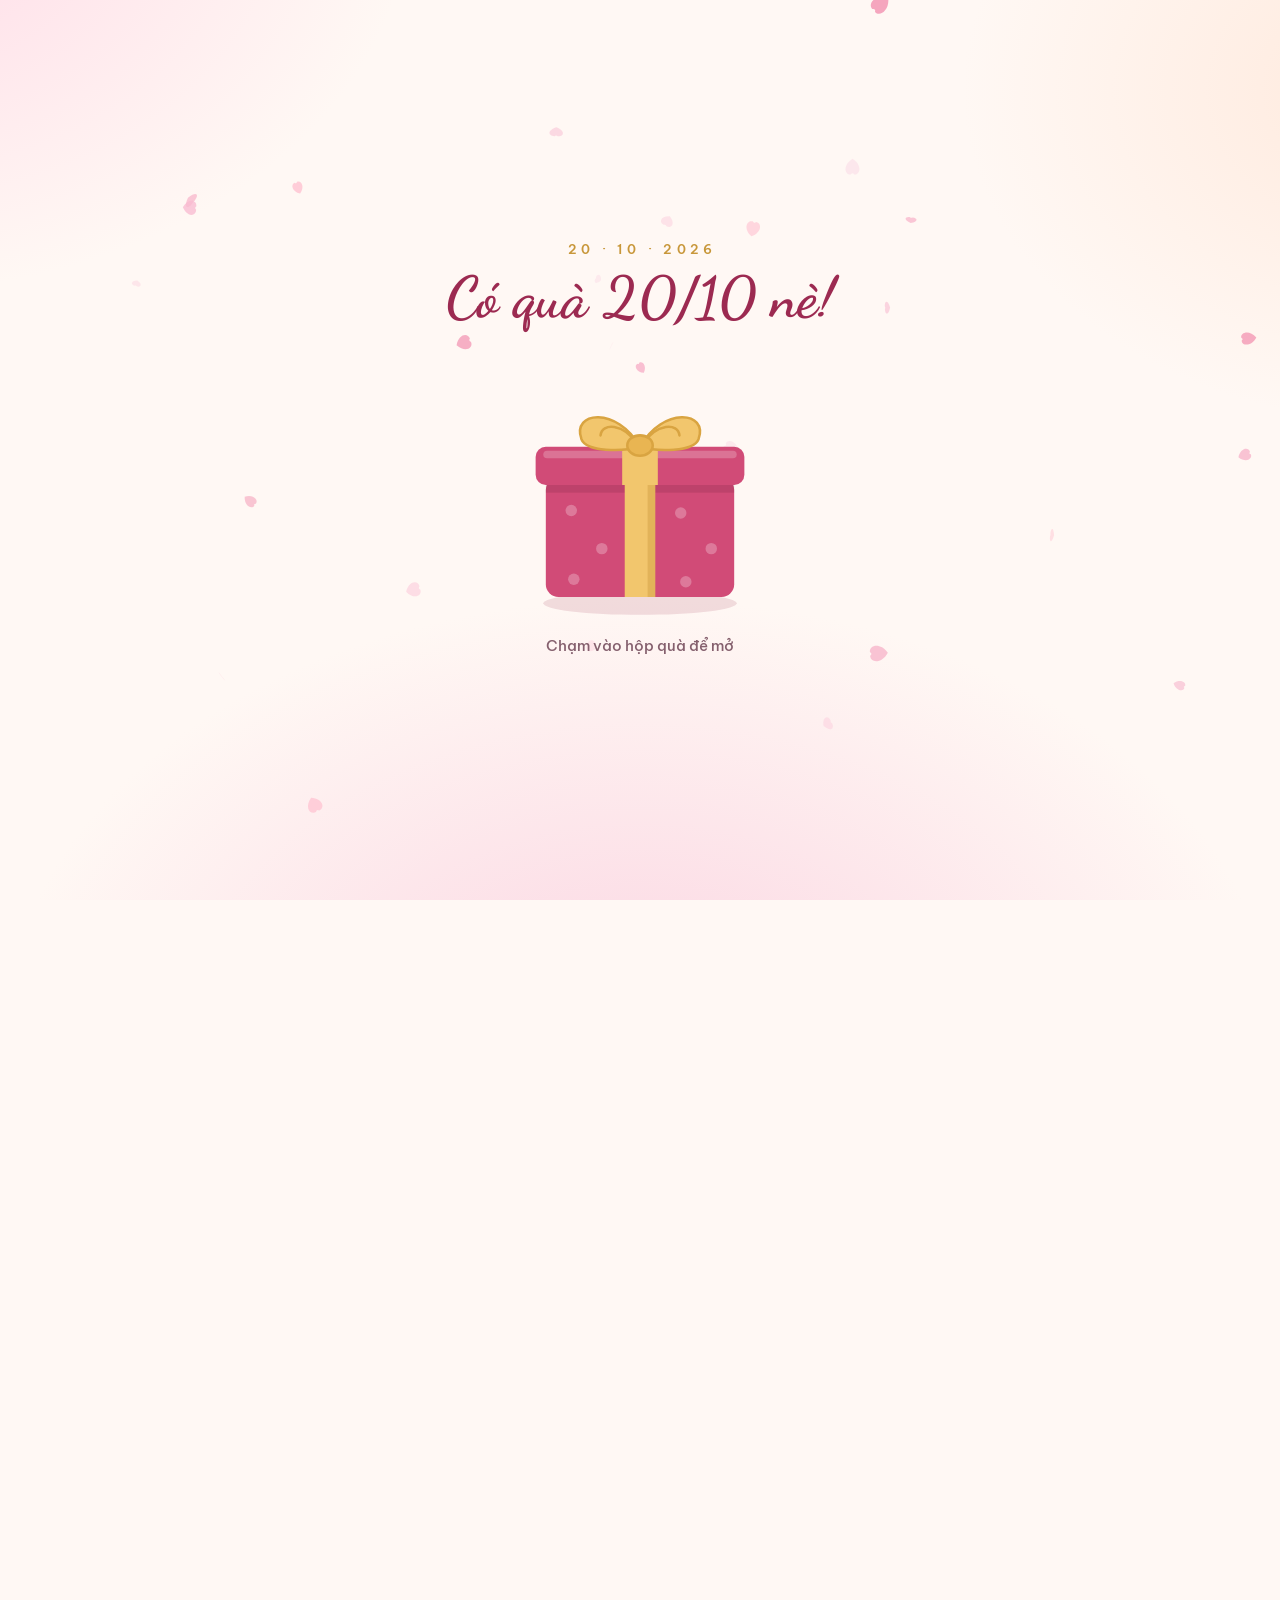
<file: index.html>
<!doctype html>
<html lang="vi">
<head>
  <meta charset="utf-8">
  <meta name="viewport" content="width=device-width, initial-scale=1, viewport-fit=cover">
  <title>Quà 20/10 · Mẹ Chinh, Tâm Đoan &amp; Hải Đoan</title>
  <meta name="description" content="Ba món quà nhỏ, chín lời chúc 20/10 cho Mẹ Chinh, Tâm Đoan và Hải Đoan.">
  <meta name="theme-color" content="#fde3ec">

  <!-- Ảnh xem trước khi gửi link qua Zalo, Messenger, Facebook -->
  <meta property="og:type" content="website">
  <meta property="og:locale" content="vi_VN">
  <meta property="og:title" content="🎁 Quà 20/10 cho Mẹ Chinh, Tâm Đoan &amp; Hải Đoan">
  <meta property="og:description" content="Ba món quà nhỏ đang chờ được mở. Bấm vào nha!">
  <meta property="og:url" content="https://nguyendang111999.github.io/20th-oct/">
  <meta property="og:image" content="https://nguyendang111999.github.io/20th-oct/assets/og/home.png">
  <meta property="og:image:width" content="1200">
  <meta property="og:image:height" content="630">
  <meta name="twitter:card" content="summary_large_image">

  <link rel="icon" href="assets/favicon.svg" type="image/svg+xml">
  <link rel="preconnect" href="https://fonts.googleapis.com">
  <link rel="preconnect" href="https://fonts.gstatic.com" crossorigin>
  <link rel="stylesheet" href="https://fonts.googleapis.com/css2?family=Be+Vietnam+Pro:wght@400;500;600&family=Dancing+Script:wght@600;700&family=Lora:ital,wght@0,400;0,600;1,400&display=swap">
  <link rel="stylesheet" href="css/style.css">
</head>
<body>
  <canvas id="petals" aria-hidden="true"></canvas>
  <canvas id="fx" aria-hidden="true"></canvas>
  <div id="app"></div>
  <noscript><p style="padding:40px 20px;text-align:center">Bật JavaScript để mở quà nha!</p></noscript>

  <script src="js/content.js"></script>
  <script src="js/art.js"></script>
  <script src="js/fx.js"></script>
  <script src="js/music.js"></script>
  <script src="js/main.js"></script>
</body>
</html>
</file>
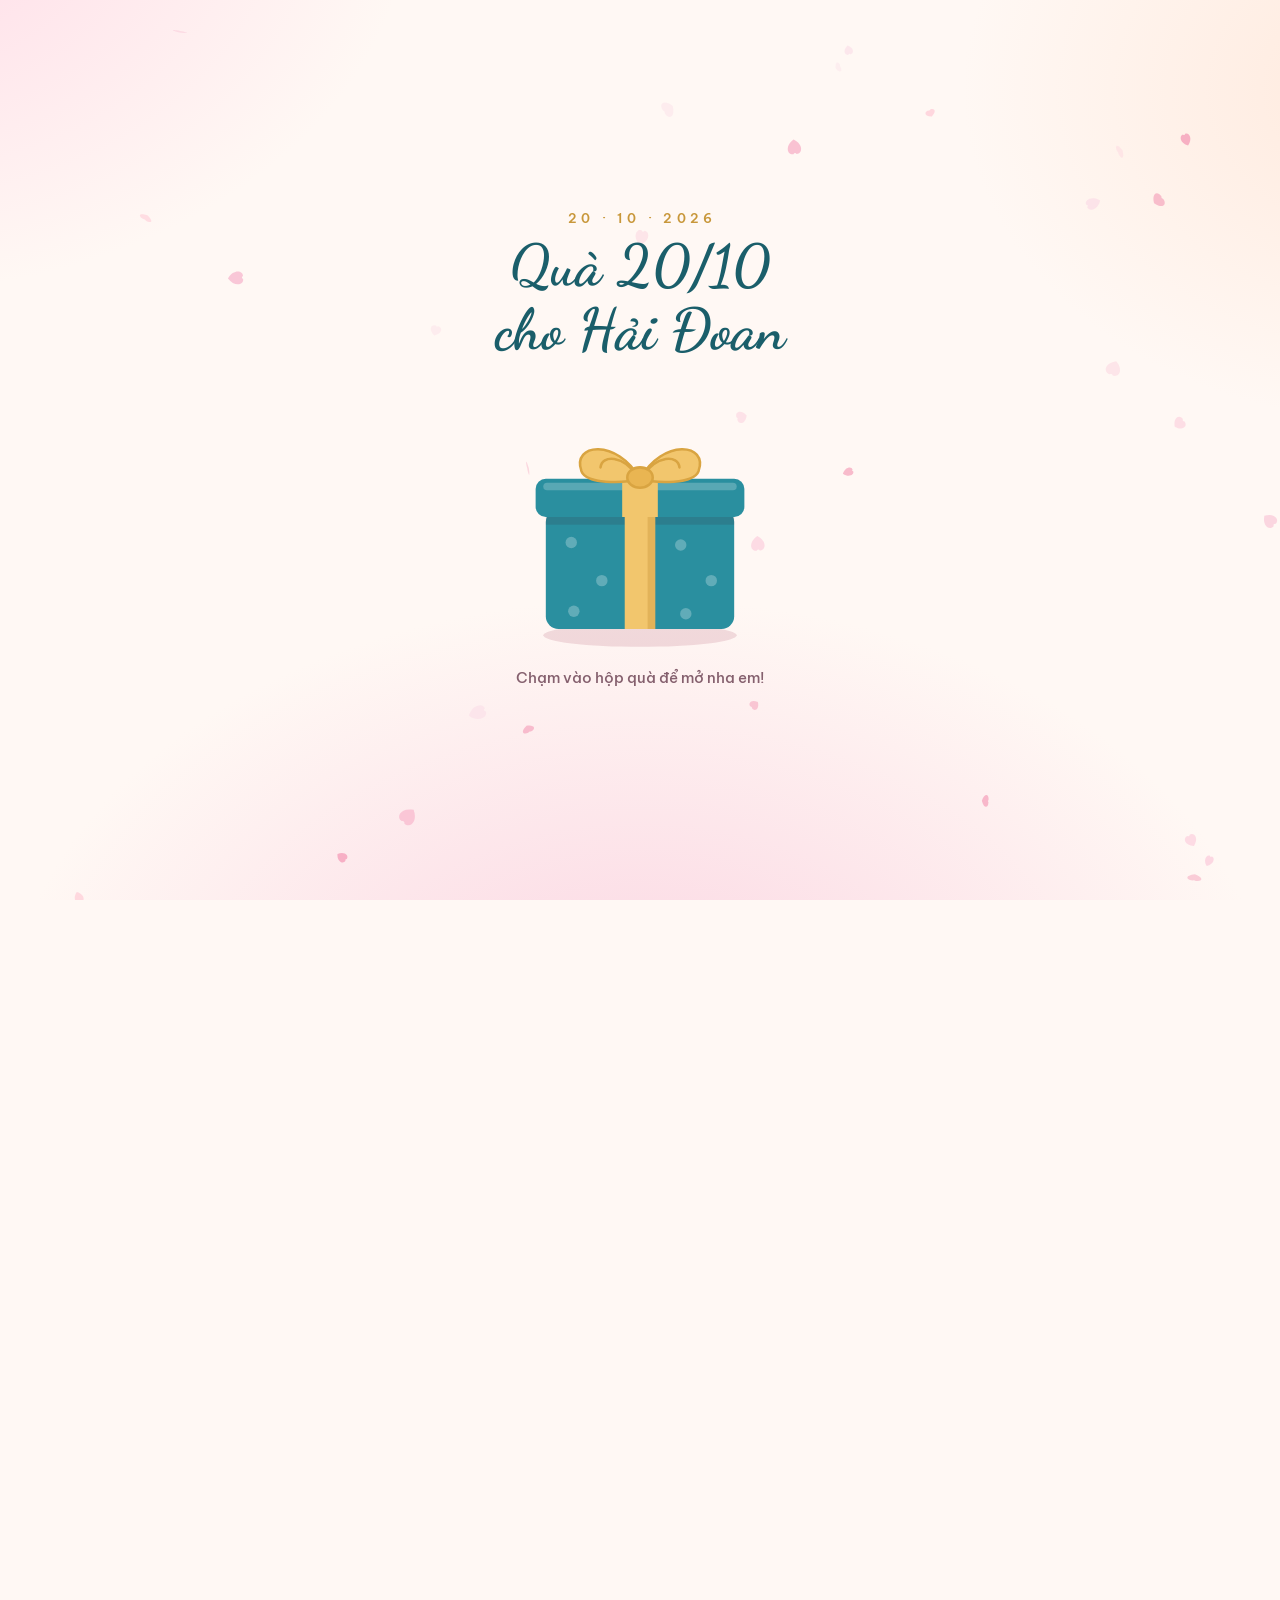
<file: hai-doan/index.html>
<!doctype html>
<html lang="vi">
<head>
  <meta charset="utf-8">
  <meta name="viewport" content="width=device-width, initial-scale=1, viewport-fit=cover">
  <title>Quà 20/10 cho Hải Đoan</title>
  <meta name="description" content="Big bro có quà 20/10 cho em nè! Bấm vào mở liền đi.">
  <meta name="theme-color" content="#dcf3f5">

  <!-- Ảnh xem trước khi gửi link qua Zalo, Messenger, Facebook -->
  <meta property="og:type" content="website">
  <meta property="og:locale" content="vi_VN">
  <meta property="og:title" content="🎁 Quà 20/10 cho Hải Đoan">
  <meta property="og:description" content="Big bro có quà 20/10 cho em nè! Bấm vào mở liền đi.">
  <meta property="og:url" content="https://nguyendang111999.github.io/20th-oct/hai-doan/">
  <meta property="og:image" content="https://nguyendang111999.github.io/20th-oct/assets/og/hai-doan.png">
  <meta property="og:image:width" content="1200">
  <meta property="og:image:height" content="630">
  <meta name="twitter:card" content="summary_large_image">

  <link rel="icon" href="../assets/favicon.svg" type="image/svg+xml">
  <link rel="preconnect" href="https://fonts.googleapis.com">
  <link rel="preconnect" href="https://fonts.gstatic.com" crossorigin>
  <link rel="stylesheet" href="https://fonts.googleapis.com/css2?family=Be+Vietnam+Pro:wght@400;500;600&family=Dancing+Script:wght@600;700&family=Lora:ital,wght@0,400;0,600;1,400&display=swap">
  <link rel="stylesheet" href="../css/style.css">
</head>
<body data-person="hai-doan" data-root="../">
  <canvas id="petals" aria-hidden="true"></canvas>
  <canvas id="fx" aria-hidden="true"></canvas>
  <div id="app"></div>
  <noscript><p style="padding:40px 20px;text-align:center">Bật JavaScript để mở quà nha!</p></noscript>

  <script src="../js/content.js"></script>
  <script src="../js/art.js"></script>
  <script src="../js/fx.js"></script>
  <script src="../js/music.js"></script>
  <script src="../js/main.js"></script>
</body>
</html>
</file>
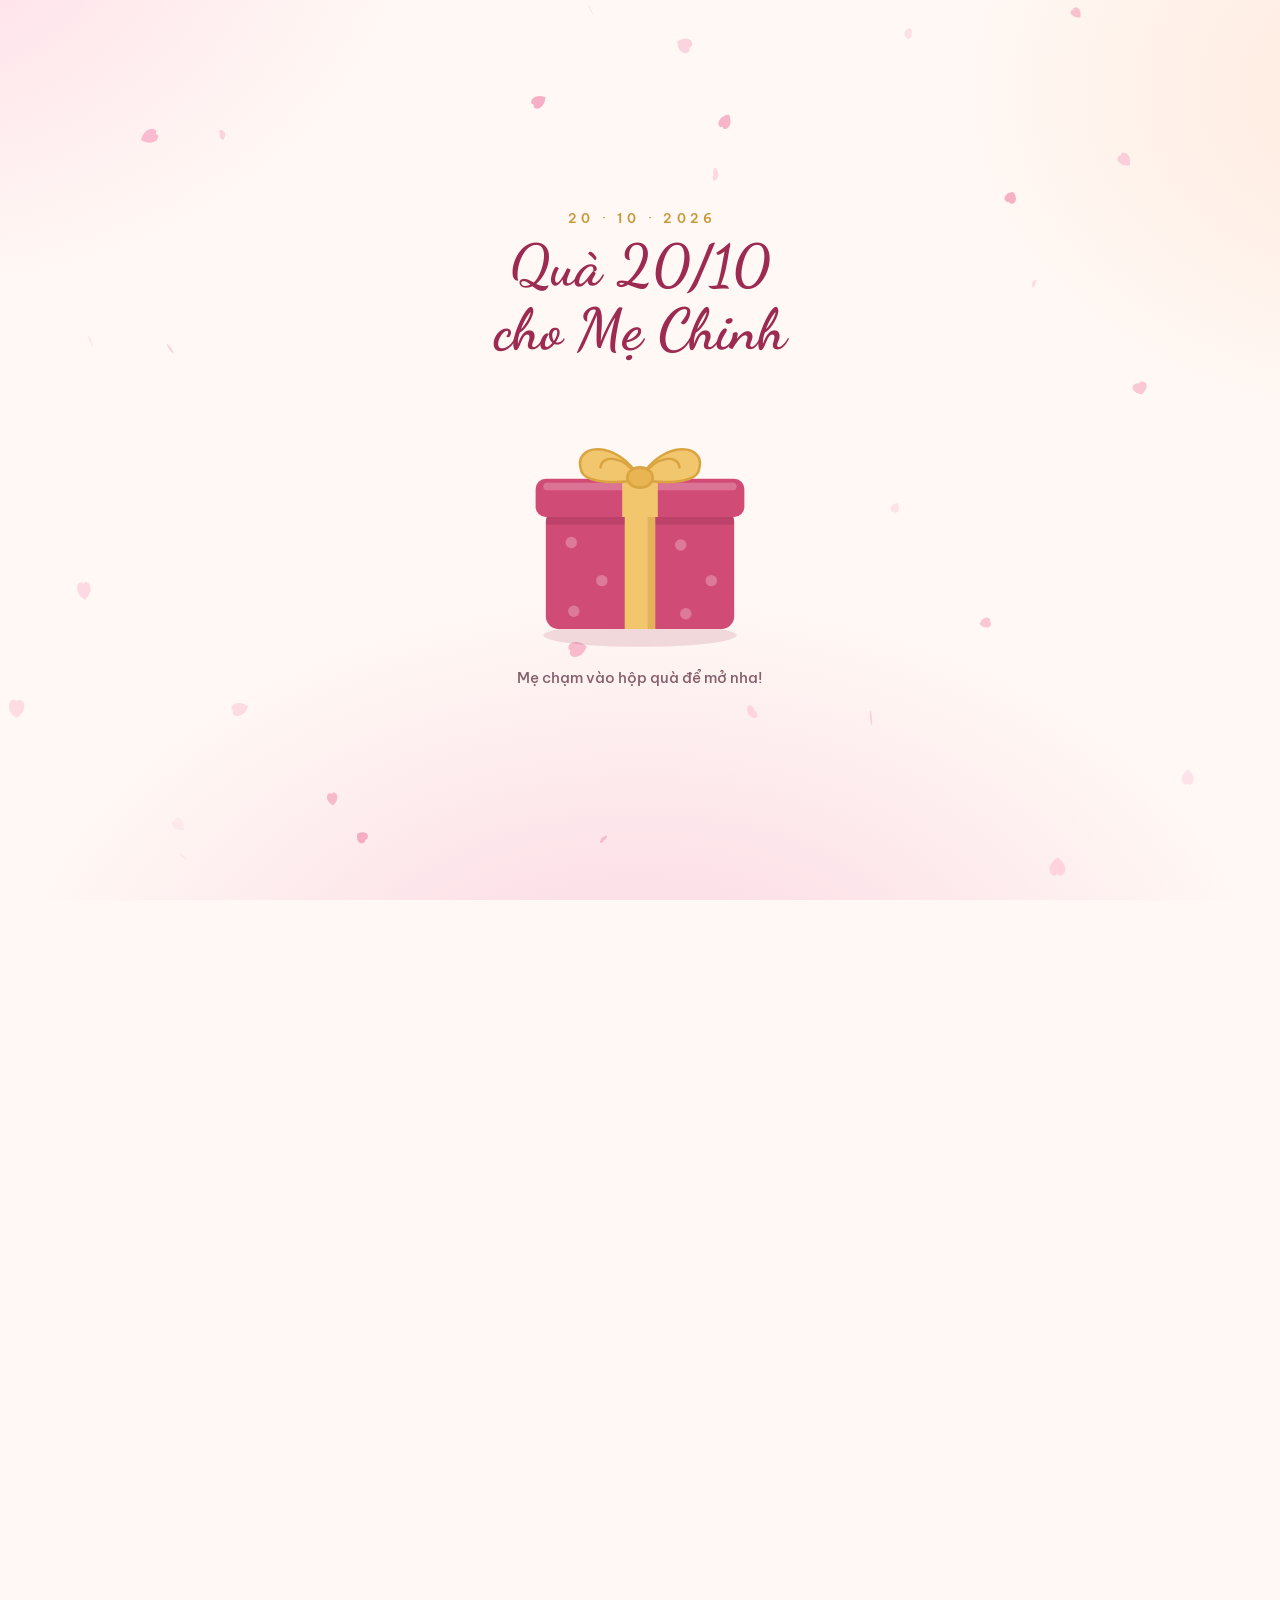
<file: me/index.html>
<!doctype html>
<html lang="vi">
<head>
  <meta charset="utf-8">
  <meta name="viewport" content="width=device-width, initial-scale=1, viewport-fit=cover">
  <title>Quà 20/10 cho Mẹ Chinh</title>
  <meta name="description" content="Con có quà 20/10 cho mẹ nè! Mẹ bấm vào để mở nha.">
  <meta name="theme-color" content="#fde3ec">

  <!-- Ảnh xem trước khi gửi link qua Zalo, Messenger, Facebook -->
  <meta property="og:type" content="website">
  <meta property="og:locale" content="vi_VN">
  <meta property="og:title" content="🎁 Quà 20/10 cho Mẹ Chinh">
  <meta property="og:description" content="Con có quà 20/10 cho mẹ nè! Mẹ bấm vào để mở nha.">
  <meta property="og:url" content="https://nguyendang111999.github.io/20th-oct/me/">
  <meta property="og:image" content="https://nguyendang111999.github.io/20th-oct/assets/og/me.png">
  <meta property="og:image:width" content="1200">
  <meta property="og:image:height" content="630">
  <meta name="twitter:card" content="summary_large_image">

  <link rel="icon" href="../assets/favicon.svg" type="image/svg+xml">
  <link rel="preconnect" href="https://fonts.googleapis.com">
  <link rel="preconnect" href="https://fonts.gstatic.com" crossorigin>
  <link rel="stylesheet" href="https://fonts.googleapis.com/css2?family=Be+Vietnam+Pro:wght@400;500;600&family=Dancing+Script:wght@600;700&family=Lora:ital,wght@0,400;0,600;1,400&display=swap">
  <link rel="stylesheet" href="../css/style.css">
</head>
<body data-person="me" data-root="../">
  <canvas id="petals" aria-hidden="true"></canvas>
  <canvas id="fx" aria-hidden="true"></canvas>
  <div id="app"></div>
  <noscript><p style="padding:40px 20px;text-align:center">Bật JavaScript để mở quà nha!</p></noscript>

  <script src="../js/content.js"></script>
  <script src="../js/art.js"></script>
  <script src="../js/fx.js"></script>
  <script src="../js/music.js"></script>
  <script src="../js/main.js"></script>
</body>
</html>
</file>
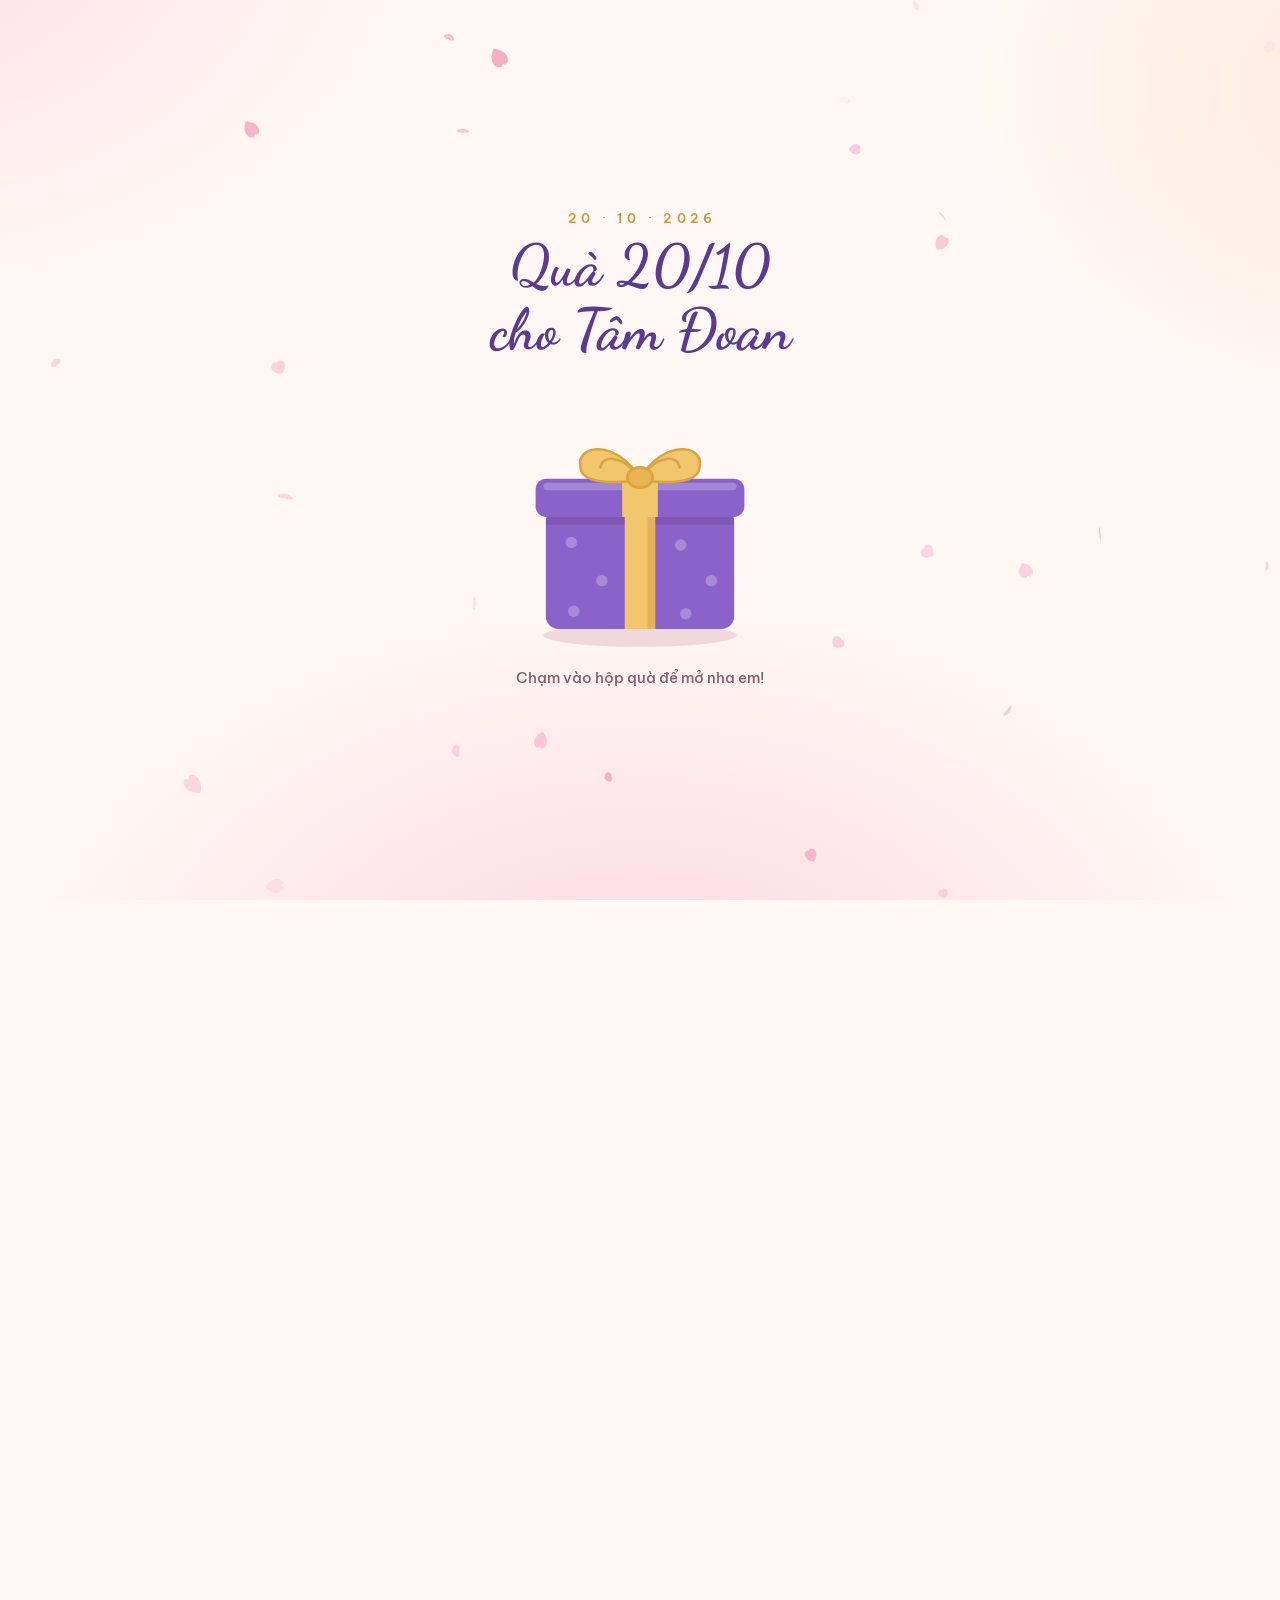
<file: tam-doan/index.html>
<!doctype html>
<html lang="vi">
<head>
  <meta charset="utf-8">
  <meta name="viewport" content="width=device-width, initial-scale=1, viewport-fit=cover">
  <title>Quà 20/10 cho Tâm Đoan</title>
  <meta name="description" content="Big bro có quà 20/10 cho em nè! Bấm vào mở liền đi.">
  <meta name="theme-color" content="#efe7fc">

  <!-- Ảnh xem trước khi gửi link qua Zalo, Messenger, Facebook -->
  <meta property="og:type" content="website">
  <meta property="og:locale" content="vi_VN">
  <meta property="og:title" content="🎁 Quà 20/10 cho Tâm Đoan">
  <meta property="og:description" content="Big bro có quà 20/10 cho em nè! Bấm vào mở liền đi.">
  <meta property="og:url" content="https://nguyendang111999.github.io/20th-oct/tam-doan/">
  <meta property="og:image" content="https://nguyendang111999.github.io/20th-oct/assets/og/tam-doan.png">
  <meta property="og:image:width" content="1200">
  <meta property="og:image:height" content="630">
  <meta name="twitter:card" content="summary_large_image">

  <link rel="icon" href="../assets/favicon.svg" type="image/svg+xml">
  <link rel="preconnect" href="https://fonts.googleapis.com">
  <link rel="preconnect" href="https://fonts.gstatic.com" crossorigin>
  <link rel="stylesheet" href="https://fonts.googleapis.com/css2?family=Be+Vietnam+Pro:wght@400;500;600&family=Dancing+Script:wght@600;700&family=Lora:ital,wght@0,400;0,600;1,400&display=swap">
  <link rel="stylesheet" href="../css/style.css">
</head>
<body data-person="tam-doan" data-root="../">
  <canvas id="petals" aria-hidden="true"></canvas>
  <canvas id="fx" aria-hidden="true"></canvas>
  <div id="app"></div>
  <noscript><p style="padding:40px 20px;text-align:center">Bật JavaScript để mở quà nha!</p></noscript>

  <script src="../js/content.js"></script>
  <script src="../js/art.js"></script>
  <script src="../js/fx.js"></script>
  <script src="../js/music.js"></script>
  <script src="../js/main.js"></script>
</body>
</html>
</file>
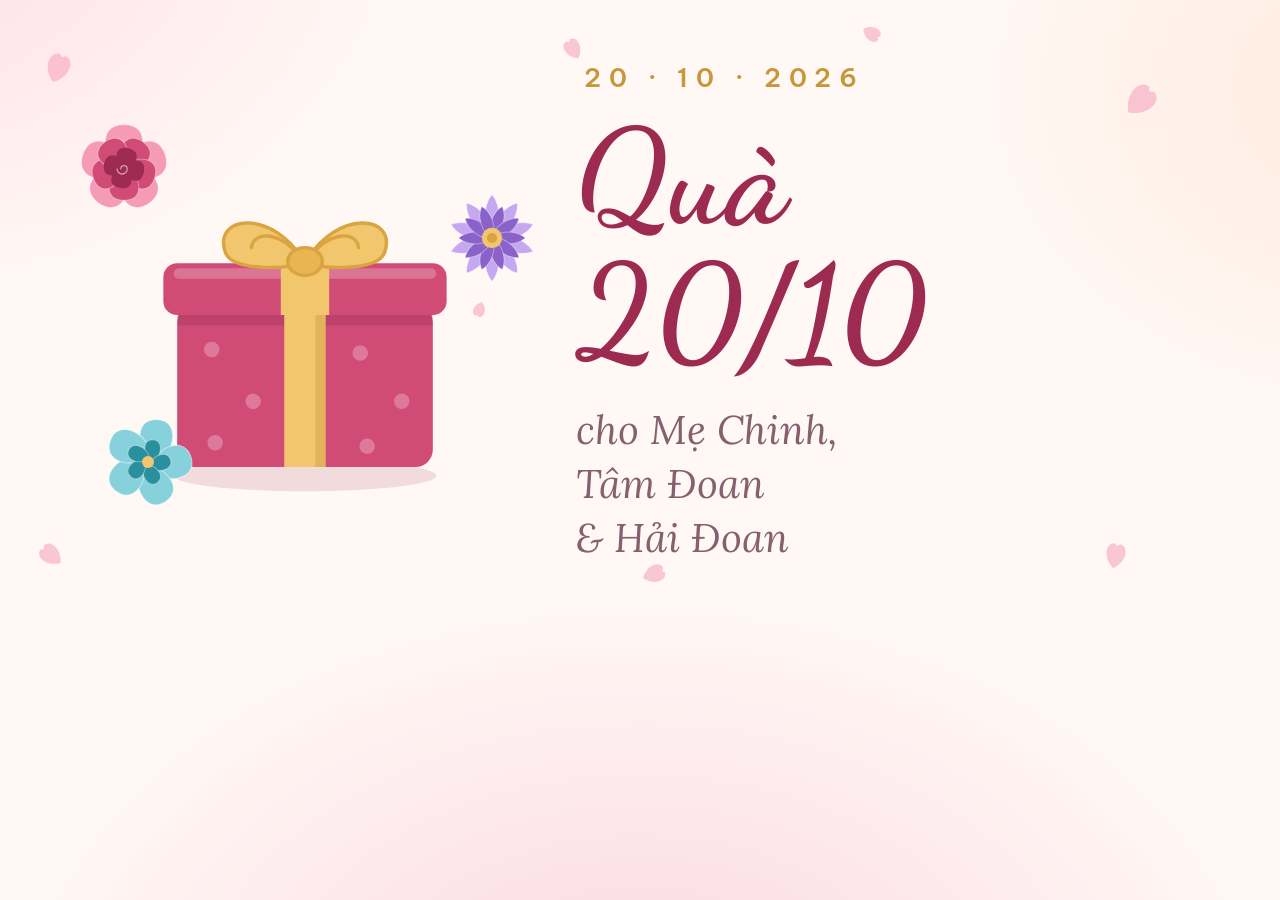
<file: tools/og-image.html>
<!doctype html>
<html lang="vi">
<head>
  <meta charset="utf-8">
  <title>Ảnh xem trước</title>
  <!--
    Khung 1200×630 để chụp ảnh xem trước (og:image) cho từng link.
    ?p=me | tam-doan | hai-doan  → ảnh của từng người; bỏ trống → ảnh link chung.
  -->
  <link rel="preconnect" href="https://fonts.googleapis.com">
  <link rel="preconnect" href="https://fonts.gstatic.com" crossorigin>
  <link rel="stylesheet" href="https://fonts.googleapis.com/css2?family=Be+Vietnam+Pro:wght@600&family=Dancing+Script:wght@700&family=Lora:ital,wght@0,600;1,400&display=block">
  <link rel="stylesheet" href="../css/style.css">
  <style>
    html { scrollbar-gutter: auto; overflow: hidden; }
    body { width: 1200px; height: 630px; overflow: hidden; }
    .og, .og * { animation: none !important; }
    .og {
      position: relative;
      display: flex;
      align-items: center;
      gap: 36px;
      width: 1200px;
      height: 630px;
      padding: 0 80px 0 70px;
    }
    .og__art {
      position: relative;
      flex: none;
      display: grid;
      place-items: center;
      width: 470px;
      height: 470px;
    }
    .og__art .portrait { width: 450px; }
    .og__art .giftbox { width: 380px; }
    .og__art .og__bloom { position: absolute; width: 96px; height: 96px; }
    .og__text { flex: 1; min-width: 0; }
    .og__date {
      padding-left: 0.3em;
      font: 600 26px/1 var(--font-sans);
      letter-spacing: 0.3em;
      color: var(--gold);
    }
    .og__title {
      margin-top: 20px;
      font: 700 132px/1.02 var(--font-script);
      color: var(--accent-deep);
    }
    .og__sub {
      max-width: 16ch;
      margin-top: 22px;
      font: italic 400 40px/1.35 var(--font-serif);
      color: var(--ink-soft);
    }
    .og__petal {
      position: absolute;
      fill: #f6a5c0;
      opacity: 0.6;
    }
  </style>
</head>
<body>
  <div class="og" id="og"></div>

  <script src="../js/content.js"></script>
  <script src="../js/art.js"></script>
  <script>
    (function () {
      var C = window.CONTENT, A = window.ART;
      var esc = function (s) { return String(s).replace(/&/g, '&amp;').replace(/</g, '&lt;'); };
      var slug = new URLSearchParams(location.search).get('p');
      var p = C.people.find(function (x) { return x.slug === slug; });
      var og = document.getElementById('og');

      var petal = 'M0 10C-10.5 2.5-8.5-9.5-1.8-9.2Q0-6.2 1.8-9.2C8.5-9.5 10.5 2.5 0 10Z';
      var spots = [[40, 50, 1.5, 20], [560, 36, 1.1, -30], [1120, 80, 1.7, 45], [1100, 540, 1.3, 10],
                   [640, 560, 1.15, 70], [36, 540, 1.25, -50], [860, 22, 0.95, 120], [470, 300, 0.8, 200]];
      var petals = spots.map(function (s) {
        var size = Math.round(24 * s[2]);
        return '<svg class="og__petal" style="left:' + s[0] + 'px;top:' + s[1] + 'px;width:' + size + 'px;height:' + size +
          'px" viewBox="-12 -12 24 24" aria-hidden="true"><path transform="rotate(' + s[3] + ')" d="' + petal + '"/></svg>';
      }).join('');

      var art, title, sub;
      if (p) {
        og.classList.add('theme-' + p.theme);
        art = '<div class="portrait"><div class="portrait__photo"><div class="portrait__fallback">' + A.flower(p.theme) +
          '</div></div>' + A.wreath(p.theme) + '</div>';
        title = p.name;
        sub = p.share;
      } else {
        art = A.giftBox() +
          '<span class="og__bloom theme-rose" style="left:6px;top:40px">' + A.flower('rose') + '</span>' +
          '<span class="og__bloom theme-lilac" style="right:0;top:110px">' + A.flower('lilac') + '</span>' +
          '<span class="og__bloom theme-sea" style="left:30px;bottom:40px">' + A.flower('sea') + '</span>';
        title = C.share.title;
        sub = C.share.text;
        // Không để tên bị tách xuống hai dòng
        C.people.forEach(function (x) { sub = sub.split(x.name).join(x.name.replace(/ /g, ' ')); });
      }

      og.innerHTML = petals +
        '<div class="og__art">' + art + '</div>' +
        '<div class="og__text"><p class="og__date">20 · 10 · ' + esc(C.year) + '</p>' +
        '<h1 class="og__title">' + esc(title) + '</h1>' +
        '<p class="og__sub">' + esc(sub) + '</p></div>';
    })();
  </script>
</body>
</html>
</file>
<file: css/style.css>
/* ==========================================================================
   Quà 20/10 — giao diện
   ========================================================================== */

:root {
  --cream: #fff8f4;
  --paper: #fffdfa;
  --ink: #4a2735;
  --ink-soft: #85606e;
  --line: rgba(156, 42, 81, 0.14);
  --gold: #c8973a;
  --gold-2: #f2c66d;
  --gold-3: #d9a441;
  --leaf: #8db582;
  --leaf-2: #6f9d68;
  --leaf-dark: #5b8553;

  --font-script: "Dancing Script", "Segoe Script", cursive;
  --font-serif: "Lora", Georgia, "Times New Roman", serif;
  --font-sans: "Be Vietnam Pro", system-ui, -apple-system, "Segoe UI", Roboto, sans-serif;

  --radius: 26px;
  --shadow-sm: 0 2px 10px rgba(120, 40, 70, 0.08);
  --shadow: 0 22px 44px -22px rgba(140, 40, 75, 0.38), 0 4px 14px rgba(140, 40, 75, 0.06);

  color-scheme: light;
}

/* Màu riêng của từng người: rose = Mẹ Chinh, lilac = Tâm Đoan, sea = Hải Đoan */
:root,
.theme-rose {
  --accent: #d14b77;
  --accent-2: #f59ab7;
  --accent-soft: #fde3ec;
  --accent-deep: #9c2a51;
  --accent-glow: rgba(209, 75, 119, 0.45);
}
.theme-lilac {
  --accent: #8b62c9;
  --accent-2: #c6a8f0;
  --accent-soft: #efe7fc;
  --accent-deep: #5a3a92;
  --accent-glow: rgba(139, 98, 201, 0.45);
}
.theme-sea {
  --accent: #2a8f9f;
  --accent-2: #86d1dc;
  --accent-soft: #dcf3f5;
  --accent-deep: #1a5e6a;
  --accent-glow: rgba(42, 143, 159, 0.45);
}

/* ---------- Nền & chữ ---------- */

*,
*::before,
*::after { box-sizing: border-box; }

html {
  -webkit-text-size-adjust: 100%;
  text-size-adjust: 100%;
  scrollbar-gutter: stable;
}
html.is-locked { overflow: hidden; }

body {
  margin: 0;
  min-height: 100vh;
  font-family: var(--font-serif);
  font-size: 17px;
  line-height: 1.65;
  color: var(--ink);
  background: var(--cream);
  overflow-x: hidden;
  -webkit-font-smoothing: antialiased;
  -webkit-tap-highlight-color: transparent;
}

body::before {
  content: "";
  position: fixed;
  inset: 0;
  z-index: -2;
  pointer-events: none;
  background:
    radial-gradient(70vmax 50vmax at -10% -10%, #ffdbe7 0%, transparent 60%),
    radial-gradient(60vmax 45vmax at 110% 10%, #ffe9dc 0%, transparent 58%),
    radial-gradient(80vmax 55vmax at 50% 115%, #fbd5e2 0%, transparent 62%),
    var(--cream);
}

#petals,
#fx {
  position: fixed;
  inset: 0;
  width: 100%;
  height: 100%;
  pointer-events: none;
}
#petals { z-index: -1; }
#fx { z-index: 90; }

h1, h2, h3, p {
  margin: 0;
  text-wrap: balance;
}
h1, h2, h3 { font-weight: 600; line-height: 1.2; }
button { font: inherit; color: inherit; }
img, svg { display: block; }
[hidden] { display: none !important; }

.script {
  font-family: var(--font-script);
  font-weight: 700;
}

.icon {
  width: 1.15em;
  height: 1.15em;
  flex: none;
}

:focus-visible {
  outline: 3px solid var(--accent-2);
  outline-offset: 3px;
}

/* ---------- Nút ---------- */

.btn {
  display: inline-flex;
  align-items: center;
  justify-content: center;
  gap: 0.55em;
  min-height: 50px;
  padding: 0.75em 1.6em;
  border: 0;
  border-radius: 999px;
  font-family: var(--font-sans);
  font-size: 1rem;
  font-weight: 600;
  line-height: 1.2;
  letter-spacing: 0.01em;
  color: #fff;
  background: linear-gradient(135deg, var(--accent) 0%, var(--accent-deep) 100%);
  box-shadow: 0 12px 24px -12px var(--accent-glow), inset 0 1px 0 rgba(255, 255, 255, 0.28);
  cursor: pointer;
  touch-action: manipulation;
  transition: transform 0.2s ease, box-shadow 0.2s ease;
}
.btn:active { transform: scale(0.97); }
@media (hover: hover) {
  .btn:hover {
    transform: translateY(-2px);
    box-shadow: 0 16px 28px -12px var(--accent-glow), inset 0 1px 0 rgba(255, 255, 255, 0.28);
  }
}
.btn--soft {
  color: var(--accent-deep);
  background: rgba(255, 255, 255, 0.88);
  box-shadow: inset 0 0 0 1.5px var(--line), var(--shadow-sm);
}
.btn__count {
  min-width: 1.8em;
  padding: 0.15em 0.55em;
  border-radius: 999px;
  background: rgba(255, 255, 255, 0.25);
  font-size: 0.85em;
}
.btn.is-pop { animation: pop 0.35s ease; }

/* ---------- Màn hình hộp quà ---------- */

.intro {
  position: fixed;
  inset: 0;
  z-index: 60;
  display: flex;
  flex-direction: column;
  align-items: center;
  justify-content: center;
  gap: 10px;
  padding: max(28px, env(safe-area-inset-top)) 20px max(28px, env(safe-area-inset-bottom));
  text-align: center;
  transition: opacity 0.8s ease, visibility 0s linear 0.8s;
}
.intro.is-leaving {
  opacity: 0;
  visibility: hidden;
  pointer-events: none;
}
.is-intro .home { visibility: hidden; }

.intro__eyebrow {
  padding-left: 0.34em;
  font: 600 0.8rem/1 var(--font-sans);
  letter-spacing: 0.34em;
  color: var(--gold);
}
.intro__title {
  max-width: 14ch;
  margin-bottom: 6px;
  font-size: clamp(2.4rem, 10vw, 3.6rem);
  line-height: 1.1;
  color: var(--accent-deep);
}
.intro__hint {
  font: 500 0.95rem/1.4 var(--font-sans);
  color: var(--ink-soft);
  animation: breathe 2.6s ease-in-out infinite;
}
.is-opening .intro__hint {
  opacity: 0;
  animation: none;
  transition: opacity 0.3s;
}

.gift {
  width: min(66vw, 280px);
  padding: 0;
  border: 0;
  border-radius: 28px;
  background: none;
  cursor: pointer;
  touch-action: manipulation;
}
.giftbox {
  width: 100%;
  height: auto;
  overflow: visible;
  transform-origin: 50% 90%;
  animation: wiggle 3.4s ease-in-out 1s infinite;
}
.gift.is-open .giftbox { animation: none; }

.gb-shadow { fill: rgba(156, 42, 81, 0.14); }
.gb-box { fill: var(--accent); }
.gb-dot { fill: rgba(255, 255, 255, 0.26); }
.gb-shade { fill: rgba(60, 10, 30, 0.13); }
.gb-hi { fill: rgba(255, 255, 255, 0.22); }
.gb-ribbon { fill: var(--gold-2); }
.gb-ribbon-shade { fill: rgba(170, 110, 20, 0.22); }
.gb-bow {
  fill: var(--gold-2);
  stroke: var(--gold-3);
  stroke-width: 2;
  stroke-linejoin: round;
}
.gb-bow-line {
  fill: none;
  stroke: var(--gold-3);
  stroke-width: 2;
  stroke-linecap: round;
}
.gb-knot {
  fill: #e9b552;
  stroke: var(--gold-3);
  stroke-width: 2;
}
.gb-card-bg {
  fill: var(--paper);
  stroke: var(--line);
  stroke-width: 1.5;
}
.gb-card-num {
  font-family: var(--font-serif);
  font-size: 21px;
  font-weight: 600;
  fill: var(--accent-deep);
}
.gb-card-heart { fill: var(--accent); }

.gb-lid,
.gb-body,
.gb-card,
.gb-shadow {
  transform-box: fill-box;
  transform-origin: 50% 100%;
}
.gift.is-open .gb-lid {
  transform: translate(-26px, -128px) rotate(-26deg);
  opacity: 0;
  transition: transform 0.8s cubic-bezier(0.2, 0.7, 0.3, 1), opacity 0.4s ease 0.4s;
}
.gift.is-open .gb-card {
  transform: translateY(-84px);
  transition: transform 0.9s cubic-bezier(0.2, 1.2, 0.35, 1) 0.28s;
}
.gift.is-open .gb-body,
.gift.is-open .gb-shadow { animation: squash 0.55s ease-out; }

/* ---------- Đầu trang ---------- */

.hero {
  min-height: 100vh;
  min-height: 100svh;
  display: flex;
  flex-direction: column;
  align-items: center;
  justify-content: center;
  gap: 12px;
  padding: 64px 20px 72px;
  text-align: center;
}
.hero__date {
  display: flex;
  align-items: center;
  gap: 0.12em;
  font: 600 clamp(4.2rem, 21vw, 8rem)/1 var(--font-serif);
  letter-spacing: -0.02em;
}
.hero__date span {
  background: linear-gradient(180deg, #e8be6a 0%, #b47d22 100%);
  -webkit-background-clip: text;
  background-clip: text;
  color: transparent;
}
.hero__flower {
  width: 0.78em;
  height: 0.78em;
  filter: drop-shadow(0 6px 12px var(--accent-glow));
  animation: spin 30s linear infinite;
}
.hero__title {
  display: flex;
  flex-direction: column;
  align-items: center;
  gap: 6px;
}
.hero__title .script {
  font-size: clamp(3.4rem, 16vw, 6rem);
  line-height: 1;
  color: var(--accent);
}
.hero__sub {
  padding-left: 0.24em;
  font: 600 clamp(0.85rem, 3.5vw, 1.05rem)/1.4 var(--font-sans);
  letter-spacing: 0.24em;
  text-transform: uppercase;
  color: var(--accent-deep);
}
.hero__lead {
  max-width: 28ch;
  margin-top: 8px;
  font-size: clamp(1.08rem, 4.4vw, 1.3rem);
  font-style: italic;
  color: var(--ink-soft);
}
.hero__names {
  display: flex;
  flex-wrap: wrap;
  justify-content: center;
  align-items: baseline;
  gap: 2px 12px;
  font: 700 clamp(1.6rem, 7vw, 2.2rem)/1.25 var(--font-script);
}
.hero__names span {
  white-space: nowrap;
  color: var(--accent-deep);
}
.hero__names i {
  font-style: normal;
  color: var(--gold);
}
/* Màn hình hẹp: mẹ một dòng, hai em một dòng */
@media (max-width: 480px) {
  .hero__names span:first-child { flex-basis: 100%; }
  .hero__names i:first-of-type { display: none; }
}
.hero__cta { margin-top: 14px; }
.hero__cta .icon { animation: nudge 1.8s ease-in-out infinite; }

/* ---------- Ba món quà ---------- */

.gifts {
  max-width: 1080px;
  margin: 0 auto;
  padding: 40px 16px 24px;
}
.section-title {
  text-align: center;
  font-size: clamp(2.4rem, 9vw, 3.4rem);
  line-height: 1.15;
  color: var(--accent-deep);
}
.section-sub {
  max-width: 34ch;
  margin: 6px auto 0;
  text-align: center;
  color: var(--ink-soft);
}
.cards {
  display: grid;
  grid-template-columns: repeat(auto-fit, minmax(min(100%, 280px), 1fr));
  gap: 22px;
  margin-top: 32px;
}
.card {
  position: relative;
  isolation: isolate;
  padding: 26px 22px 28px;
  border: 1px solid rgba(255, 255, 255, 0.9);
  border-radius: var(--radius);
  text-align: center;
  background: rgba(255, 255, 255, 0.74);
  -webkit-backdrop-filter: blur(10px);
  backdrop-filter: blur(10px);
  box-shadow: var(--shadow);
  cursor: pointer;
  transition: transform 0.35s ease, box-shadow 0.35s ease;
}
.card::before {
  content: "";
  position: absolute;
  inset: 0;
  z-index: -1;
  border-radius: inherit;
  background: radial-gradient(120% 60% at 50% 0%, var(--accent-soft), transparent 72%);
}
@media (hover: hover) {
  .card:hover {
    transform: translateY(-5px);
    box-shadow: 0 30px 50px -24px var(--accent-glow), 0 4px 14px rgba(140, 40, 75, 0.06);
  }
}
.card__portrait {
  width: min(64%, 210px);
  margin: 0 auto 10px;
}
.card__name {
  font-size: 2.6rem;
  line-height: 1.15;
  color: var(--accent-deep);
}
.card__tagline {
  margin: 4px 0 18px;
  font-style: italic;
  color: var(--ink-soft);
}

/* ---------- Ảnh trong vòng hoa ---------- */

.portrait {
  position: relative;
  aspect-ratio: 1 / 1;
}
.portrait__photo {
  position: absolute;
  inset: 13%;
  display: grid;
  place-items: center;
  overflow: hidden;
  border-radius: 50%;
  background: radial-gradient(circle at 32% 28%, #fff 0%, var(--accent-soft) 72%);
  box-shadow: 0 10px 24px -10px var(--accent-glow);
}
.portrait__photo::after {
  content: "";
  position: absolute;
  inset: 0;
  border-radius: 50%;
  box-shadow: inset 0 0 0 4px rgba(255, 255, 255, 0.95);
  pointer-events: none;
}
.portrait__photo img {
  position: absolute;
  inset: 0;
  width: 100%;
  height: 100%;
  object-fit: cover;
  opacity: 0;
  transition: opacity 0.6s ease;
}
.portrait.has-photo .portrait__photo img { opacity: 1; }
.portrait__fallback {
  width: 70%;
  transition: opacity 0.4s ease;
}
.portrait__fallback .flower {
  width: 100%;
  height: auto;
  animation: spin 40s linear infinite;
}
.portrait.has-photo .portrait__fallback { opacity: 0; }
.wreath {
  position: absolute;
  inset: 0;
  width: 100%;
  height: 100%;
  overflow: visible;
  pointer-events: none;
}

/* ---------- Hoa & lá ---------- */

.flower { overflow: visible; }
.fl-a {
  fill: var(--accent-2);
  stroke: rgba(255, 255, 255, 0.55);
  stroke-width: 1;
}
.fl-b {
  fill: var(--accent);
  stroke: rgba(255, 255, 255, 0.4);
  stroke-width: 1;
}
.fl-c { fill: var(--accent-deep); }
.fl-line {
  fill: none;
  stroke: rgba(255, 255, 255, 0.55);
  stroke-width: 1.4;
  stroke-linecap: round;
}
.fl-gold { fill: var(--gold-2); }
.fl-gold-2 { fill: var(--gold-3); }
.wr-stem {
  fill: none;
  stroke: var(--leaf-dark);
  stroke-width: 1.6;
  stroke-linecap: round;
}
.wr-leaf { fill: var(--leaf); }
.wr-leaf--alt { fill: var(--leaf-2); }

/* ---------- Lời cuối ---------- */

.finale { padding: 48px 16px 40px; }
.finale__card {
  max-width: 640px;
  margin: 0 auto;
  padding: 34px 24px 36px;
  border: 1px solid rgba(255, 255, 255, 0.9);
  border-radius: var(--radius);
  text-align: center;
  background: rgba(255, 255, 255, 0.74);
  -webkit-backdrop-filter: blur(10px);
  backdrop-filter: blur(10px);
  box-shadow: var(--shadow);
}
.finale__flowers {
  display: flex;
  justify-content: center;
  align-items: flex-end;
  gap: 6px;
  margin-bottom: 10px;
}
.finale__flowers .flower {
  width: 52px;
  height: 52px;
}
.finale__flowers span:nth-child(2) .flower {
  width: 68px;
  height: 68px;
}
.finale__title {
  font-size: clamp(2.3rem, 8vw, 3rem);
  line-height: 1.15;
  color: var(--accent-deep);
}
.finale__text {
  max-width: 32ch;
  margin: 8px auto 24px;
  font-size: 1.15rem;
}
.footer {
  padding: 8px 16px calc(40px + env(safe-area-inset-bottom));
  text-align: center;
  font: 0.85rem/1.5 var(--font-sans);
  color: var(--ink-soft);
}

/* ---------- Thẻ quà của từng người ---------- */

.sheet {
  position: fixed;
  inset: 0;
  z-index: 40;
  overflow-y: auto;
  overscroll-behavior: contain;
  -webkit-overflow-scrolling: touch;
  padding: max(14px, env(safe-area-inset-top)) 12px calc(84px + env(safe-area-inset-bottom));
  opacity: 0;
  transition: opacity 0.35s ease;
}
.sheet.is-open { opacity: 1; }
.sheet__scrim {
  position: fixed;
  inset: 0;
  background: rgba(74, 39, 53, 0.4);
  -webkit-backdrop-filter: blur(4px);
  backdrop-filter: blur(4px);
}
.sheet__card {
  position: relative;
  isolation: isolate;
  max-width: 760px;
  margin: 0 auto;
  padding: 22px 16px 28px;
  border-radius: 28px;
  background: var(--paper);
  box-shadow: 0 30px 80px -24px rgba(74, 39, 53, 0.5);
  animation: card-in 0.55s cubic-bezier(0.2, 0.9, 0.3, 1) both;
}
.sheet__card::before {
  content: "";
  position: absolute;
  inset: 0;
  z-index: -1;
  border-radius: inherit;
  background: radial-gradient(130% 42% at 50% 0%, var(--accent-soft), transparent 75%);
}
.sheet__close {
  position: absolute;
  top: 12px;
  right: 12px;
  z-index: 2;
  display: grid;
  place-items: center;
  width: 44px;
  height: 44px;
  border: 0;
  border-radius: 50%;
  color: var(--ink-soft);
  background: rgba(255, 255, 255, 0.92);
  box-shadow: var(--shadow-sm);
  cursor: pointer;
}
.sheet__close .icon {
  width: 20px;
  height: 20px;
}
.sheet__head { text-align: center; }
.sheet__portrait {
  width: min(46vw, 180px);
  margin: 0 auto 2px;
}
.sheet__name {
  font-size: clamp(2.6rem, 11vw, 3.4rem);
  line-height: 1.15;
  color: var(--accent-deep);
}
.sheet__heading {
  font-style: italic;
  color: var(--ink-soft);
}
.sheet__progress {
  display: inline-flex;
  align-items: center;
  gap: 10px;
  margin-top: 12px;
  padding: 6px 14px;
  border-radius: 999px;
  font: 500 0.88rem/1.3 var(--font-sans);
  color: var(--accent-deep);
  background: var(--accent-soft);
}
.sheet__hearts {
  display: inline-flex;
  gap: 3px;
}
.sheet__hearts .icon {
  width: 16px;
  height: 16px;
  color: var(--accent-2);
  opacity: 0.45;
  transition: color 0.3s ease, opacity 0.3s ease, transform 0.3s ease;
}
.sheet__hearts .icon.is-on {
  color: var(--accent);
  opacity: 1;
  transform: scale(1.18);
}

/* Ba thẻ lời chúc: chạm để lật */
.wishes {
  display: grid;
  grid-template-columns: repeat(auto-fit, minmax(min(100%, 200px), 1fr));
  gap: 14px;
  margin: 22px 0 0;
  padding: 0;
  list-style: none;
}
.wish {
  perspective: 1100px;
  animation: rise 0.6s cubic-bezier(0.2, 0.9, 0.3, 1.1) calc(0.18s + var(--i) * 0.1s) backwards;
}
.wish__inner {
  display: grid;
  height: 100%;
  transform-style: preserve-3d;
  transition: transform 0.85s cubic-bezier(0.3, 1.25, 0.5, 1);
}
.wish.is-open .wish__inner { transform: rotateY(180deg); }
.wish__face {
  grid-area: 1 / 1;
  min-height: 150px;
  padding: 20px 18px;
  border-radius: 22px;
  -webkit-backface-visibility: hidden;
  backface-visibility: hidden;
}
.wish__front {
  position: relative;
  display: flex;
  flex-direction: column;
  align-items: center;
  justify-content: center;
  gap: 8px;
  overflow: hidden;
  border: 0;
  color: #fff;
  background: linear-gradient(150deg, var(--accent) 0%, var(--accent-deep) 100%);
  box-shadow: 0 14px 28px -16px var(--accent-glow), inset 0 1px 0 rgba(255, 255, 255, 0.3);
  cursor: pointer;
  touch-action: manipulation;
}
.wish.is-next .wish__front { animation: glow 2.2s ease-out infinite; }
.wish.is-open .wish__front {
  visibility: hidden;
  transition: visibility 0s linear 0.45s;
}
.wish__deco {
  position: absolute;
  right: -34px;
  bottom: -40px;
  width: 130px;
  height: 130px;
  opacity: 0.2;
}
.wish__deco path,
.wish__deco circle {
  fill: #fff;
  stroke: none;
}
.wish__num {
  position: relative;
  font: 600 2.6rem/1 var(--font-serif);
}
.wish__tap {
  position: relative;
  display: inline-flex;
  align-items: center;
  gap: 6px;
  padding: 5px 13px;
  border-radius: 999px;
  font: 600 0.88rem/1.2 var(--font-sans);
  background: rgba(255, 255, 255, 0.2);
}
.wish__back {
  display: flex;
  flex-direction: column;
  gap: 6px;
  background: #fff;
  box-shadow: inset 0 0 0 1.5px var(--line), var(--shadow-sm);
  transform: rotateY(180deg);
  visibility: hidden;
}
.wish.is-open .wish__back { visibility: visible; }
.wish__back:focus { outline: none; }
.wish__back:focus-visible { outline: 3px solid var(--accent-2); }
.wish__title {
  font-size: 1.75rem;
  line-height: 1.15;
  color: var(--accent);
}
.wish__text {
  font-size: 1.04rem;
  line-height: 1.6;
  text-wrap: pretty;
}

.sheet__end {
  margin-top: 26px;
  text-align: center;
  animation: rise 0.7s ease both;
}
.sheet__outro {
  font-size: clamp(1.9rem, 7.5vw, 2.5rem);
  line-height: 1.25;
  color: var(--accent-deep);
}
.sheet__actions {
  display: flex;
  flex-wrap: wrap;
  justify-content: center;
  gap: 10px;
  margin-top: 18px;
}

/* ---------- Nút nhạc ---------- */

.music {
  position: fixed;
  right: max(14px, env(safe-area-inset-right));
  bottom: max(14px, env(safe-area-inset-bottom));
  z-index: 50;
  display: grid;
  place-items: center;
  width: 50px;
  height: 50px;
  border: 0;
  border-radius: 50%;
  color: var(--accent-deep);
  background: rgba(255, 255, 255, 0.9);
  -webkit-backdrop-filter: blur(8px);
  backdrop-filter: blur(8px);
  box-shadow: var(--shadow);
  cursor: pointer;
  animation: rise 0.6s ease both;
}
.music .icon {
  width: 22px;
  height: 22px;
}
.music__eq {
  display: none;
  align-items: flex-end;
  gap: 3px;
  height: 18px;
}
.music.is-playing .music__icon { display: none; }
.music.is-playing .music__eq { display: flex; }
.music__eq i {
  width: 3px;
  height: 6px;
  border-radius: 2px;
  background: currentColor;
  animation: eq 1s ease-in-out infinite;
}
.music__eq i:nth-child(2) { animation-delay: -0.35s; }
.music__eq i:nth-child(3) { animation-delay: -0.7s; }
.music__eq i:nth-child(4) { animation-delay: -0.2s; }

/* ---------- Xuất hiện khi cuộn tới ---------- */

.reveal { opacity: 0; }
.reveal.is-visible {
  opacity: 1;
  animation: reveal-up 0.9s cubic-bezier(0.2, 0.8, 0.2, 1) var(--d, 0s) backwards;
}

/* ---------- Màn hình lớn ---------- */

@media (min-width: 760px) {
  .gifts { padding-top: 56px; }
  .sheet { padding-top: max(36px, env(safe-area-inset-top)); }
  .sheet__card { padding: 34px 32px 38px; }
  .wish__face { min-height: 200px; }
}

/* ---------- Chuyển động ---------- */

@keyframes wiggle {
  0%, 70%, 100% { transform: rotate(0); }
  74% { transform: rotate(-5deg); }
  78% { transform: rotate(4.5deg); }
  82% { transform: rotate(-3deg); }
  86% { transform: rotate(2deg); }
  90% { transform: rotate(0); }
}
@keyframes squash {
  30% { transform: scale(1.06, 0.92); }
  60% { transform: scale(0.97, 1.04); }
}
@keyframes breathe {
  0%, 100% { opacity: 0.55; }
  50% { opacity: 1; }
}
@keyframes spin {
  to { transform: rotate(360deg); }
}
@keyframes nudge {
  0%, 100% { transform: translateY(0); }
  50% { transform: translateY(3px); }
}
@keyframes pop {
  40% { transform: scale(1.1); }
}
@keyframes rise {
  from { opacity: 0; transform: translateY(16px); }
}
@keyframes reveal-up {
  from { opacity: 0; transform: translateY(24px); }
}
@keyframes card-in {
  from { opacity: 0; transform: translateY(28px) scale(0.98); }
}
@keyframes glow {
  0% { box-shadow: 0 14px 28px -16px var(--accent-glow), 0 0 0 0 var(--accent-glow); }
  70%, 100% { box-shadow: 0 14px 28px -16px var(--accent-glow), 0 0 0 14px rgba(255, 255, 255, 0); }
}
@keyframes eq {
  0%, 100% { height: 5px; }
  50% { height: 18px; }
}

@media (prefers-reduced-motion: reduce) {
  *,
  *::before,
  *::after {
    animation-duration: 0.01ms !important;
    animation-iteration-count: 1 !important;
    transition-duration: 0.01ms !important;
    transition-delay: 0s !important;
    scroll-behavior: auto !important;
  }
}
</file>
